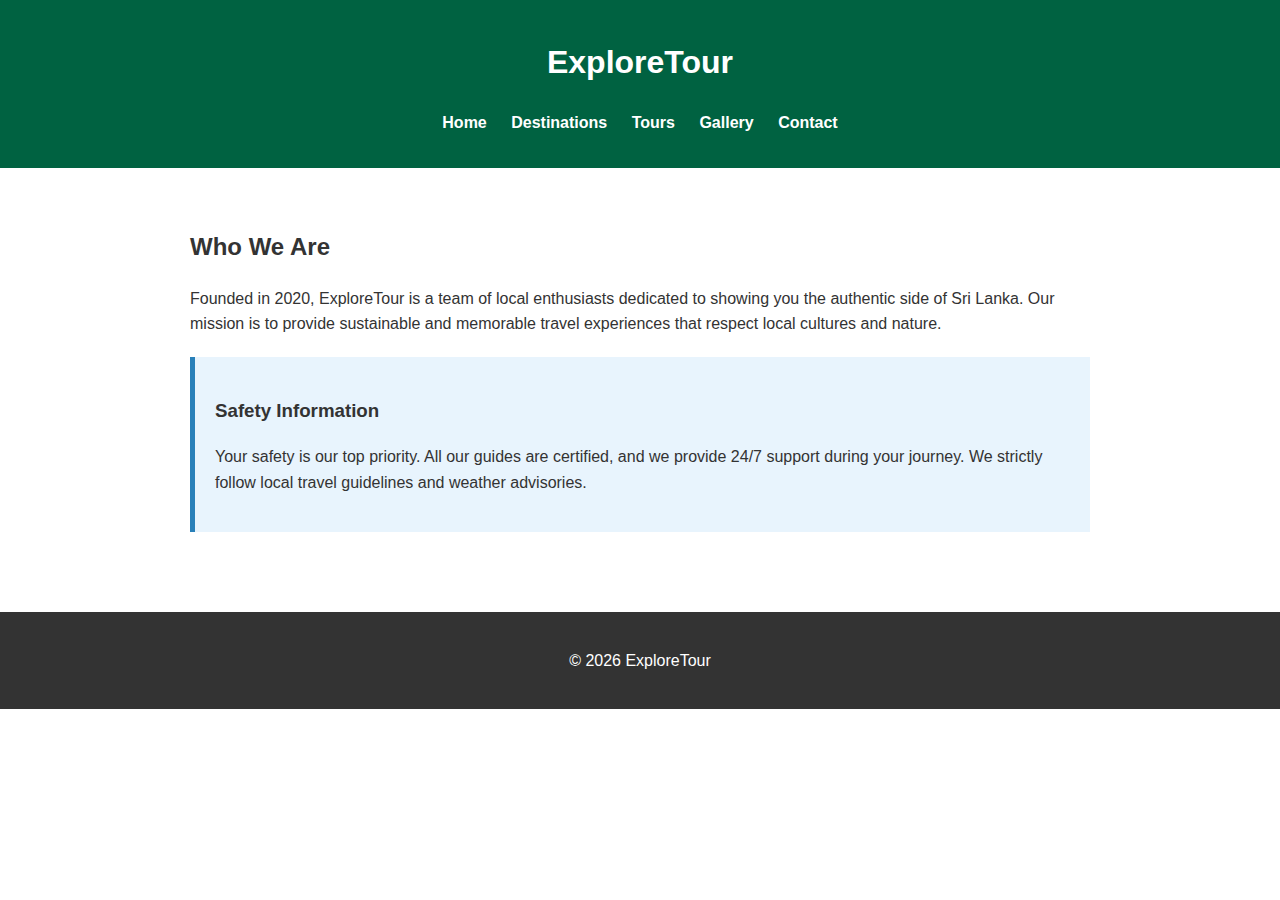
<file: about.html>
<!DOCTYPE html>
<html lang="en">

<head>
    <meta charset="utf-8">
    <meta name="viewport" content="width=device-width, initial-scale=1">
    <title>About Us — ExploreTour</title>
    <style>
        body {
            font-family: sans-serif;
            line-height: 1.6;
            margin: 0;
            color: #333;
        }

        header {
            background: #006241;
            color: white;
            padding: 1rem;
            text-align: center;
        }

        nav ul {
            list-style: none;
            padding: 0;
        }

        nav li {
            display: inline;
            margin: 0 10px;
        }

        nav a {
            color: white;
            text-decoration: none;
            font-weight: bold;
        }

        main {
            padding: 40px 20px;
            max-width: 900px;
            margin: auto;
        }

        .safety-box {
            background: #e8f4fd;
            padding: 20px;
            border-left: 5px solid #2980b9;
            margin-top: 20px;
        }

        footer {
            text-align: center;
            padding: 20px;
            background: #333;
            color: white;
            margin-top: 40px;
        }
    </style>
</head>

<body>
    <header>
        <h1>ExploreTour</h1>
        <nav>
            <ul>
                <li><a href="index.html">Home</a></li>
                <li><a href="Destination.html">Destinations</a></li>
                <li><a href="tours.html">Tours</a></li>
                <li><a href="gallery.html">Gallery</a></li>
                <li><a href="contact.html">Contact</a></li>
            </ul>
        </nav>
    </header>

    <main>
        <h2>Who We Are</h2>
        <p>Founded in 2020, ExploreTour is a team of local enthusiasts dedicated to showing you the authentic side of
            Sri Lanka. Our mission is to provide sustainable and memorable travel experiences that respect local
            cultures and nature.</p>

        <div class="safety-box">
            <h3>Safety Information</h3>
            <p>Your safety is our top priority. All our guides are certified, and we provide 24/7 support during your
                journey. We strictly follow local travel guidelines and weather advisories.</p>
        </div>
    </main>

    <footer>
        <p>&copy; 2026 ExploreTour</p>
    </footer>
</body>

</html>
</file>
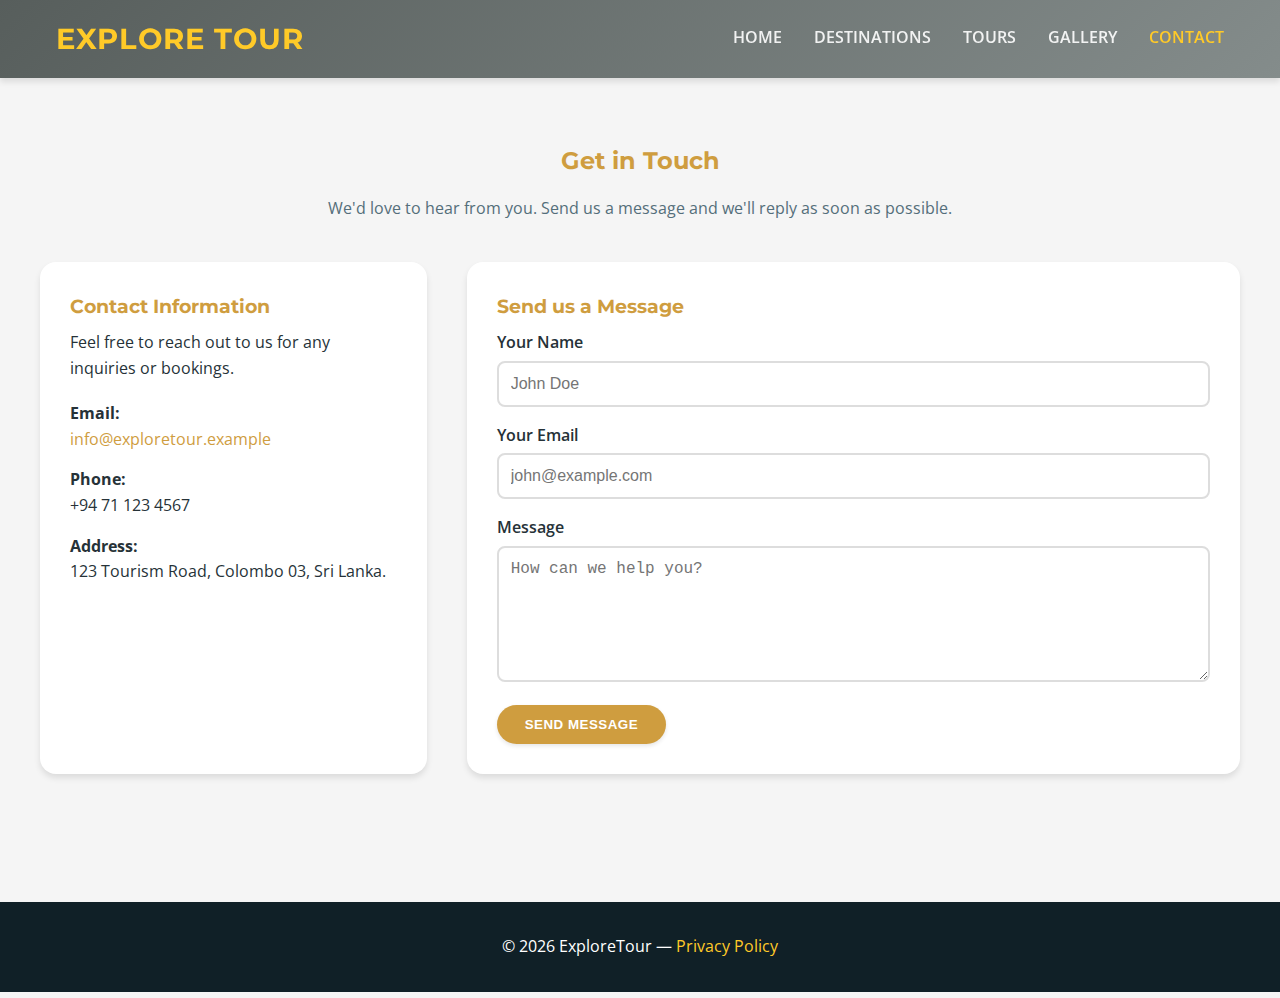
<file: contact.html>
<!DOCTYPE html>
<html lang="en">

<head>
    <meta charset="utf-8">
    <meta name="viewport" content="width=device-width, initial-scale=1">
    <title>Contact — ExploreTour</title>
    <link rel="stylesheet" href="style.css">
</head>

<body>
    <header>
        <div class="nav-container">
            <h1>EXPLORE TOUR</h1>
            <nav>
                <ul>
                    <li><a href="index.html">HOME</a></li>
                    <li><a href="Destination.html">DESTINATIONS</a></li>
                    <li><a href="tours.html">TOURS</a></li>
                    <li><a href="gallery.html">GALLERY</a></li>
                    <li><a href="contact.html" class="active">CONTACT</a></li>
                </ul>
            </nav>
        </div>
    </header>

    <main class="container section">
        <h2 style="text-align: center;">Get in Touch</h2>
        <p style="text-align: center; margin-bottom: 40px; color: var(--text-light);">We'd love to hear from you. Send
            us a message and we'll reply as soon as possible.</p>

        <div style="display: flex; flex-wrap: wrap; gap: 40px;">
            <div style="flex: 1; min-width: 300px;">
                <div class="card" style="padding: 30px; height: 100%;">
                    <h3>Contact Information</h3>
                    <p style="margin-bottom: 20px;">Feel free to reach out to us for any inquiries or bookings.</p>

                    <div style="margin-bottom: 15px;">
                        <strong>Email:</strong><br>
                        <a href="mailto:info@exploretour.example">info@exploretour.example</a>
                    </div>

                    <div style="margin-bottom: 15px;">
                        <strong>Phone:</strong><br>
                        +94 71 123 4567
                    </div>

                    <div>
                        <strong>Address:</strong><br>
                        123 Tourism Road, Colombo 03, Sri Lanka.
                    </div>
                </div>
            </div>

            <div style="flex: 2; min-width: 300px;">
                <div class="card" style="padding: 30px;">
                    <h3>Send us a Message</h3>
                    <form action="mailto:info@exploretour.example" method="post" enctype="text/plain">
                        <div class="form-group">
                            <label for="name" style="display: block; margin-bottom: 5px; font-weight: 600;">Your
                                Name</label>
                            <input type="text" id="name" name="name" required placeholder="John Doe">
                        </div>

                        <div class="form-group">
                            <label for="email" style="display: block; margin-bottom: 5px; font-weight: 600;">Your
                                Email</label>
                            <input type="email" id="email" name="email" required placeholder="john@example.com">
                        </div>

                        <div class="form-group">
                            <label for="message"
                                style="display: block; margin-bottom: 5px; font-weight: 600;">Message</label>
                            <textarea id="message" name="message" rows="6"
                                placeholder="How can we help you?"></textarea>
                        </div>

                        <button type="submit" class="btn btn-primary">Send Message</button>
                    </form>
                </div>
            </div>
        </div>
    </main>

    <footer>
        <p>&copy; 2026 ExploreTour — <a href="terms.html">Privacy Policy</a></p>
    </footer>
</body>

</html>
</file>
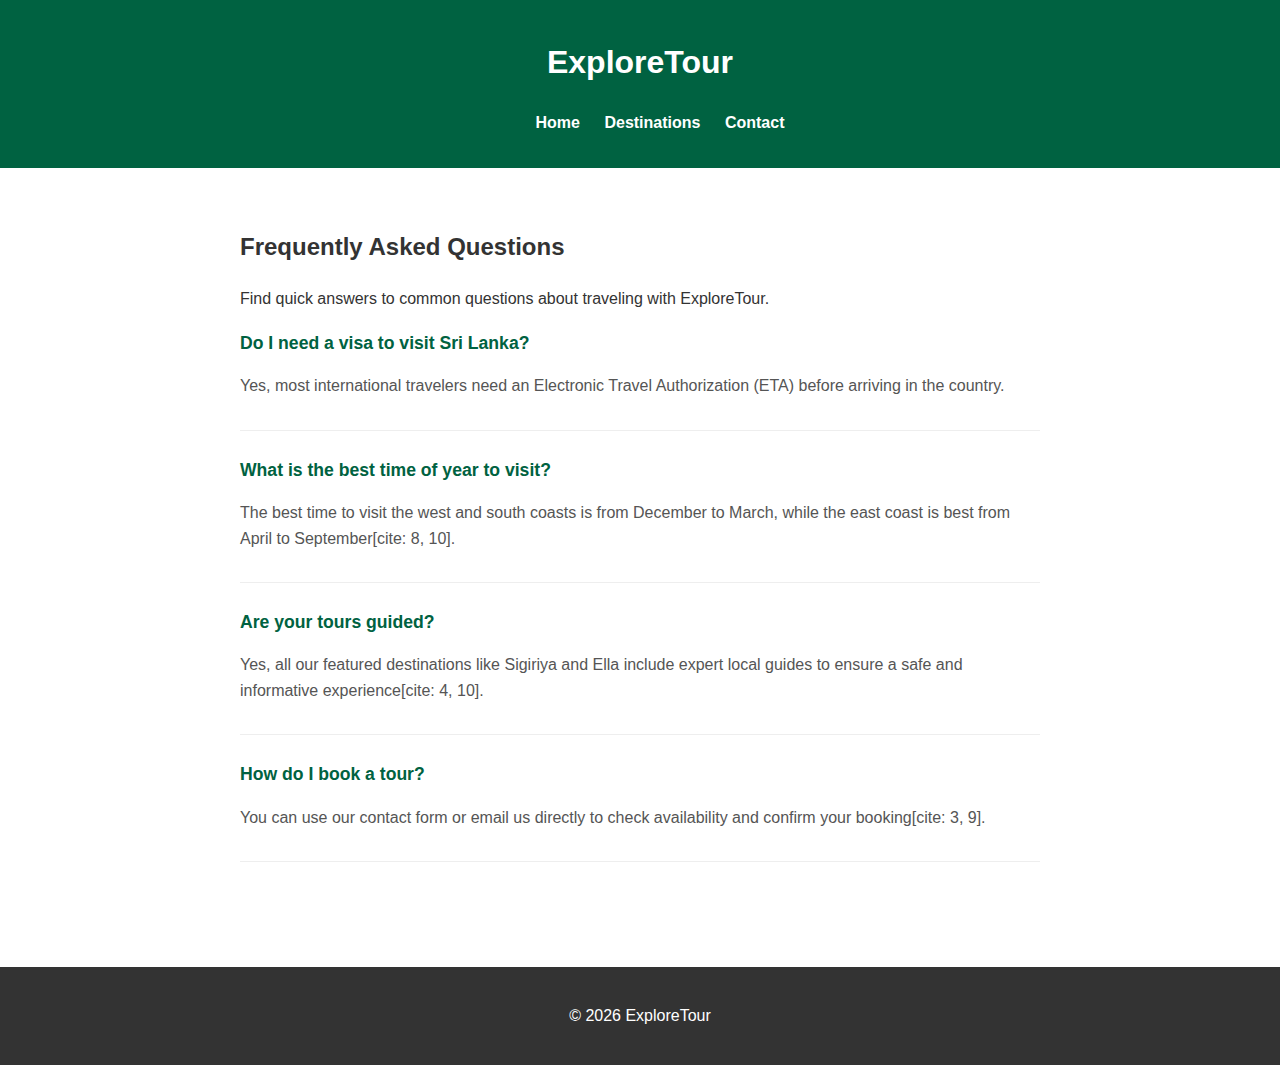
<file: faq.html>
<!DOCTYPE html>
<html lang="en">

<head>
    <meta charset="utf-8">
    <meta name="viewport" content="width=device-width, initial-scale=1">
    <title>FAQ — ExploreTour</title>
    <style>
        body {
            font-family: sans-serif;
            line-height: 1.6;
            margin: 0;
            color: #333;
        }

        header {
            background: #006241;
            color: white;
            padding: 1rem;
            text-align: center;
        }

        nav li {
            display: inline;
            margin: 0 10px;
        }

        nav a {
            color: white;
            text-decoration: none;
            font-weight: bold;
        }

        main {
            padding: 40px 20px;
            max-width: 800px;
            margin: auto;
        }

        /* FAQ Styling */
        .faq-item {
            margin-bottom: 25px;
            border-bottom: 1px solid #eee;
            padding-bottom: 15px;
        }

        .question {
            color: #006241;
            font-weight: bold;
            font-size: 1.1rem;
            margin-bottom: 5px;
        }

        .answer {
            color: #555;
        }

        footer {
            text-align: center;
            padding: 20px;
            background: #333;
            color: white;
            margin-top: 40px;
        }
    </style>
</head>

<body>
    <header>
        <h1>ExploreTour</h1>
        <nav>
            <ul>
                <li><a href="index.html">Home</a></li>
                <li><a href="Destination.html">Destinations</a></li>
                <li><a href="contact.html">Contact</a></li>
            </ul>
        </nav>
    </header>

    <main>
        <h2>Frequently Asked Questions</h2>
        <p>Find quick answers to common questions about traveling with ExploreTour.</p>

        <div class="faq-item">
            <p class="question">Do I need a visa to visit Sri Lanka?</p>
            <p class="answer">Yes, most international travelers need an Electronic Travel Authorization (ETA) before
                arriving in the country.</p>
        </div>

        <div class="faq-item">
            <p class="question">What is the best time of year to visit?</p>
            <p class="answer">The best time to visit the west and south coasts is from December to March, while the east
                coast is best from April to September[cite: 8, 10].</p>
        </div>

        <div class="faq-item">
            <p class="question">Are your tours guided?</p>
            <p class="answer">Yes, all our featured destinations like Sigiriya and Ella include expert local guides to
                ensure a safe and informative experience[cite: 4, 10].</p>
        </div>

        <div class="faq-item">
            <p class="question">How do I book a tour?</p>
            <p class="answer">You can use our contact form or email us directly to check availability and confirm your
                booking[cite: 3, 9].</p>
        </div>
    </main>

    <footer>
        <p>&copy; 2026 ExploreTour</p>
    </footer>
</body>

</html>
</file>
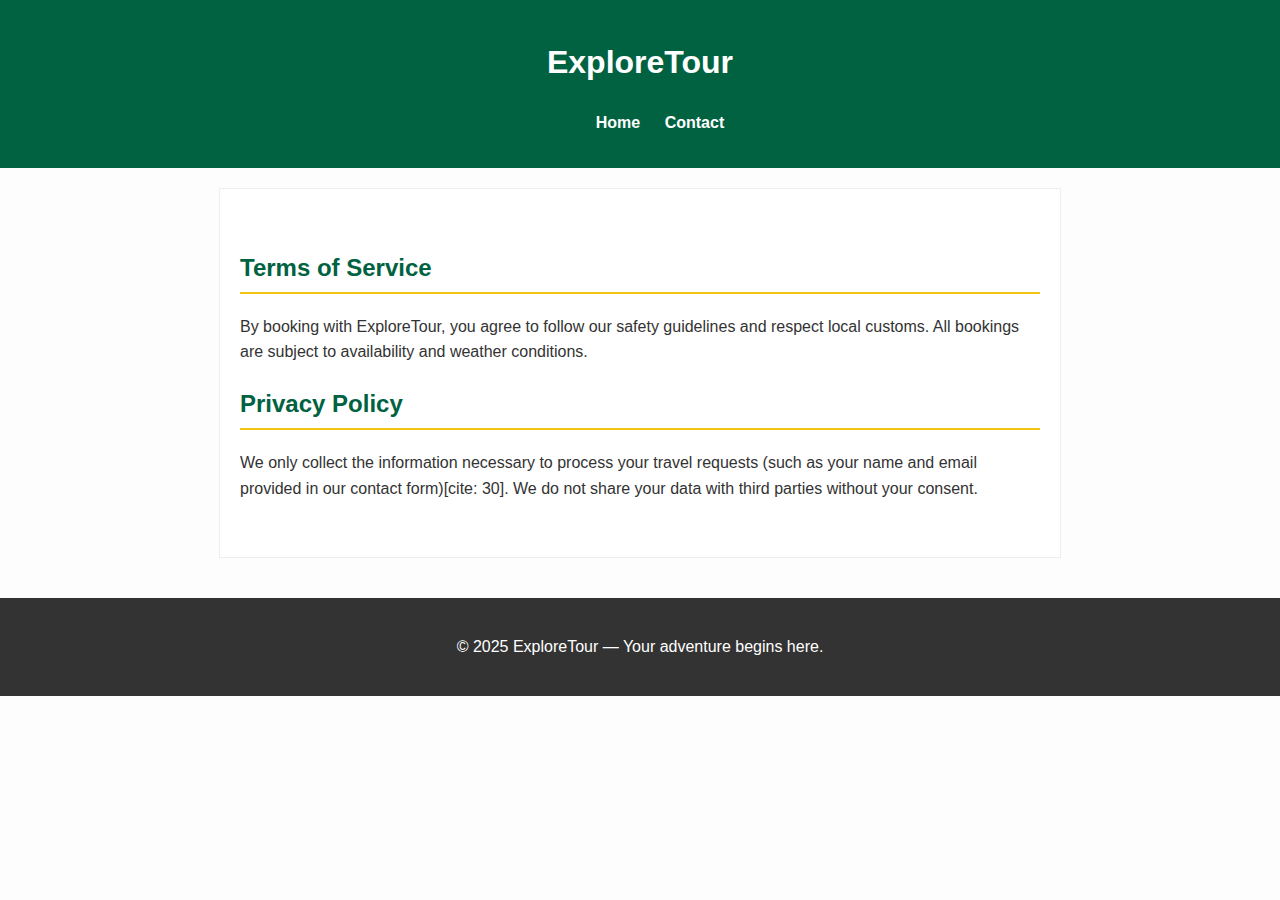
<file: terms.html>
<!DOCTYPE html>
<html lang="en">

<head>
    <meta charset="utf-8">
    <meta name="viewport" content="width=device-width, initial-scale=1">
    <title>Terms & Privacy — ExploreTour</title>
    <style>
        body {
            font-family: sans-serif;
            line-height: 1.6;
            margin: 0;
            color: #333;
            background: #fdfdfd;
        }

        header {
            background: #006241;
            color: white;
            padding: 1rem;
            text-align: center;
        }

        nav li {
            display: inline;
            margin: 0 10px;
        }

        nav a {
            color: white;
            text-decoration: none;
            font-weight: bold;
        }

        main {
            padding: 40px 20px;
            max-width: 800px;
            margin: auto;
            background: white;
            border: 1px solid #eee;
            margin-top: 20px;
        }

        h2 {
            color: #006241;
            border-bottom: 2px solid #f1c40f;
            padding-bottom: 5px;
        }

        footer {
            text-align: center;
            padding: 20px;
            background: #333;
            color: white;
            margin-top: 40px;
        }
    </style>
</head>

<body>
    <header>
        <h1>ExploreTour</h1>
        <nav>
            <ul>
                <li><a href="index.html">Home</a></li>
                <li><a href="contact.html">Contact</a></li>
            </ul>
        </nav>
    </header>

    <main>
        <h2>Terms of Service</h2>
        <p>By booking with ExploreTour, you agree to follow our safety guidelines and respect local customs. All
            bookings are subject to availability and weather conditions.</p>

        <h2>Privacy Policy</h2>
        <p>We only collect the information necessary to process your travel requests (such as your name and email
            provided in our contact form)[cite: 30]. We do not share your data with third parties without your consent.
        </p>
    </main>

    <footer>
        <p>&copy; 2025 ExploreTour — Your adventure begins here.</p>
    </footer>
</body>

</html>
</file>
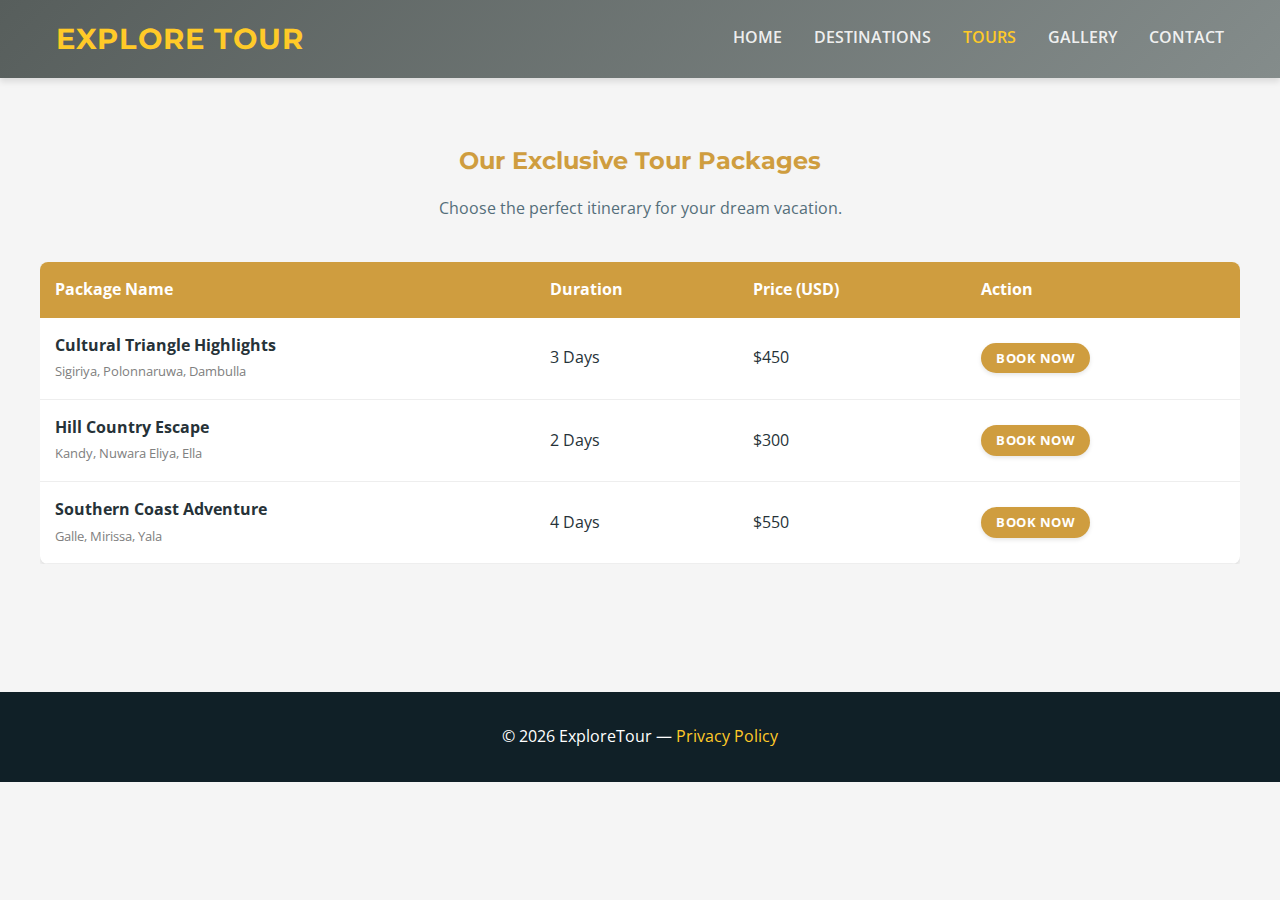
<file: tours.html>
<!DOCTYPE html>
<html lang="en">

<head>
    <meta charset="utf-8">
    <meta name="viewport" content="width=device-width, initial-scale=1">
    <title>Tours — ExploreTour</title>
    <link rel="stylesheet" href="style.css">
</head>

<body>
    <header>
        <div class="nav-container">
            <h1>EXPLORE TOUR</h1>
            <nav>
                <ul>
                    <li><a href="index.html">HOME</a></li>
                    <li><a href="Destination.html">DESTINATIONS</a></li>
                    <li><a href="tours.html" class="active">TOURS</a></li>
                    <li><a href="gallery.html">GALLERY</a></li>
                    <li><a href="contact.html">CONTACT</a></li>
                </ul>
            </nav>
        </div>
    </header>

    <main class="container section">
        <h2 style="text-align: center;">Our Exclusive Tour Packages</h2>
        <p style="text-align: center; margin-bottom: 40px; color: var(--text-light);">Choose the perfect itinerary for
            your dream vacation.</p>

        <div style="overflow-x: auto;">
            <table>
                <thead>
                    <tr>
                        <th>Package Name</th>
                        <th>Duration</th>
                        <th>Price (USD)</th>
                        <th>Action</th>
                    </tr>
                </thead>
                <tbody>
                    <tr>
                        <td><strong>Cultural Triangle Highlights</strong><br><small style="color: grey;">Sigiriya,
                                Polonnaruwa, Dambulla</small></td>
                        <td>3 Days</td>
                        <td>$450</td>
                        <td><a href="contact.html" class="btn btn-primary"
                                style="padding: 5px 15px; font-size: 0.8rem;">Book Now</a></td>
                    </tr>
                    <tr>
                        <td><strong>Hill Country Escape</strong><br><small style="color: grey;">Kandy, Nuwara Eliya,
                                Ella</small></td>
                        <td>2 Days</td>
                        <td>$300</td>
                        <td><a href="contact.html" class="btn btn-primary"
                                style="padding: 5px 15px; font-size: 0.8rem;">Book Now</a></td>
                    </tr>
                    <tr>
                        <td><strong>Southern Coast Adventure</strong><br><small style="color: grey;">Galle, Mirissa,
                                Yala</small></td>
                        <td>4 Days</td>
                        <td>$550</td>
                        <td><a href="contact.html" class="btn btn-primary"
                                style="padding: 5px 15px; font-size: 0.8rem;">Book Now</a></td>
                    </tr>
                </tbody>
            </table>
        </div>
    </main>

    <footer>
        <p>&copy; 2026 ExploreTour — <a href="terms.html">Privacy Policy</a></p>
    </footer>
</body>

</html>
</file>
<file: style.css>
/* Google Fonts */
@import url('https://fonts.googleapis.com/css2?family=Montserrat:wght@400;600;700&family=Open+Sans:wght@400;600&display=swap');

:root {
    /* Attractive Color Palette - "Tropical Luxe" */
    --primary-color: #cf9d3f;
    /* Teal 800 */
    --primary-light: #97b64d;
    /* Teal 300 */
    --secondary-color: #ffca28;
    /* Amber 400 */
    --accent-color: #d81b60;
    /* Pink 600 - for pops of color */
    --text-color: #263238;
    /* Blue Grey 900 */
    --text-light: #546e7a;
    /* Blue Grey 600 */
    --bg-color: #f5f5f5;
    /* Grey 100 */
    --card-bg: #ffffff;
    --nav-bg: #c1c421;
    --header-bg: linear-gradient(135deg, #575e5c 0%, #848c8b 100%);
    --footer-bg: #102027;
    /* Dark Blue Grey */

    /* Spacing */
    --spacing-sm: 8px;
    --spacing-md: 16px;
    --spacing-lg: 32px;
    --spacing-xl: 64px;

    /* Shadows */
    --shadow-sm: 0 2px 4px rgba(0, 0, 0, 0.1);
    --shadow-md: 0 4px 6px rgba(0, 0, 0, 0.1);
    --shadow-lg: 0 10px 15px rgba(0, 0, 0, 0.1);

    /* Border Radius */
    --radius-md: 8px;
    --radius-lg: 16px;
    --radius-full: 9999px;
}

/* Base Styles */
* {
    margin: 0;
    padding: 0;
    box-sizing: border-box;
}

body {
    font-family: 'Open Sans', sans-serif;
    line-height: 1.6;
    color: var(--text-color);
    background-color: var(--bg-color);
}

h1,
h2,
h3,
h4 {
    font-family: 'Montserrat', sans-serif;
    color: var(--primary-color);
    margin-bottom: var(--spacing-md);
    font-weight: 700;
}

a {
    text-decoration: none;
    color: var(--primary-color);
    transition: color 0.3s ease;
}

a:hover {
    color: var(--accent-color);
}

img {
    max-width: 100%;
    display: block;
    border-radius: var(--radius-md);
}

/* Layout Utilities */
.container {
    max-width: 1200px;
    margin: 0 auto;
    padding: 0 var(--spacing-md);
}

.section {
    padding: var(--spacing-xl) 0;
}

/* Header & Navigation */
header {
    background: var(--header-bg);
    color: white;
    padding: var(--spacing-md) 0;
    box-shadow: var(--shadow-md);
    position: sticky;
    top: 0;
    z-index: 1000;
}

.nav-container {
    display: flex;
    justify-content: space-between;
    align-items: center;
    max-width: 1200px;
    margin: 0 auto;
    padding: 0 var(--spacing-md);
}

/* Logo styling inside header */
header h1 {
    color: var(--secondary-color);
    margin: 0;
    font-size: 1.8rem;
    letter-spacing: 1px;
}

nav ul {
    list-style: none;
    display: flex;
    gap: var(--spacing-lg);
}

nav a {
    color: rgba(255, 255, 255, 0.9);
    font-weight: 600;
    font-size: 1rem;
    padding: 5px 0;
    position: relative;
}

nav a:hover,
nav a.active {
    color: var(--secondary-color);
}

nav a::after {
    content: '';
    display: block;
    width: 0;
    height: 2px;
    background: var(--secondary-color);
    transition: width 0.3s;
}

nav a:hover::after {
    width: 100%;
}

/* Hero Section */
.hero {
    position: relative;
    height: 60vh;
    min-height: 400px;
    display: flex;
    align-items: center;
    justify-content: center;
    text-align: center;
    color: white;
    background-size: cover;
    background-position: center;
    background-repeat: no-repeat;
    overflow: hidden;
}

/* Dark overlay for text readability */
.hero::before {
    content: '';
    position: absolute;
    top: 0;
    left: 0;
    width: 100%;
    height: 100%;
    background: linear-gradient(rgba(0, 0, 0, 0.3), rgba(0, 0, 0, 0.6));
    z-index: 1;
}

.hero-content {
    position: relative;
    z-index: 2;
    padding: var(--spacing-lg);
    max-width: 800px;
    animation: fadeIn 1s ease-out;
}

.hero h2 {
    color: var(--secondary-color);
    font-size: 3.5rem;
    margin-bottom: var(--spacing-md);
    text-shadow: 2px 2px 4px rgba(0, 0, 0, 0.5);
}

.hero p {
    font-size: 1.25rem;
    margin-bottom: var(--spacing-lg);
    text-shadow: 1px 1px 2px rgba(0, 0, 0, 0.5);
    color: #fff;
}

/* Components: Cards */
.grid {
    display: grid;
    grid-template-columns: repeat(auto-fit, minmax(300px, 1fr));
    gap: var(--spacing-lg);
    margin-top: var(--spacing-lg);
}

.card {
    background: var(--card-bg);
    border-radius: var(--radius-lg);
    overflow: hidden;
    box-shadow: var(--shadow-md);
    transition: transform 0.3s ease, box-shadow 0.3s ease;
}

.card:hover {
    transform: translateY(-5px);
    box-shadow: var(--shadow-lg);
}

.card img {
    width: 100%;
    height: 250px;
    object-fit: cover;
    border-radius: 0;
}

.card-content {
    padding: var(--spacing-lg);
}

.card h3 {
    color: var(--primary-color);
    margin-bottom: var(--spacing-sm);
}

/* Components: Buttons */
.btn {
    display: inline-block;
    background-color: var(--secondary-color);
    color: var(--text-color);
    padding: 12px 28px;
    border-radius: var(--radius-full);
    font-weight: 700;
    text-transform: uppercase;
    letter-spacing: 0.5px;
    border: none;
    cursor: pointer;
    box-shadow: var(--shadow-sm);
    transition: all 0.3s ease;
}

.btn:hover {
    background-color: #ffb300;
    /* Darker amber */
    transform: scale(1.05);
    box-shadow: var(--shadow-md);
    color: var(--text-color);
}

.btn-primary {
    background-color: var(--primary-color);
    color: white;
}

.btn-primary:hover {
    background-color: var(--nav-bg);
    color: white;
}

/* Footer */
footer {
    background-color: var(--footer-bg);
    color: white;
    text-align: center;
    padding: var(--spacing-lg) 0;
    margin-top: var(--spacing-xl);
}

footer a {
    color: var(--secondary-color);
}

/* Forms */
.form-group {
    margin-bottom: var(--spacing-md);
}

input,
textarea,
select {
    width: 100%;
    padding: 12px;
    border: 2px solid #ddd;
    border-radius: var(--radius-md);
    font-size: 1rem;
    transition: border-color 0.3s;
}

input:focus,
textarea:focus {
    outline: none;
    border-color: var(--primary-light);
}

/* Tables */
table {
    width: 100%;
    border-collapse: collapse;
    background: white;
    border-radius: var(--radius-md);
    overflow: hidden;
    box-shadow: var(--shadow-sm);
}

th {
    background-color: var(--primary-color);
    color: white;
    padding: 15px;
    text-align: left;
}

td {
    padding: 15px;
    border-bottom: 1px solid #eee;
}

tr:hover {
    background-color: #f9f9f9;
}

/* Animations */
@keyframes fadeIn {
    from {
        opacity: 0;
        transform: translateY(20px);
    }

    to {
        opacity: 1;
        transform: translateY(0);
    }
}
</file>
